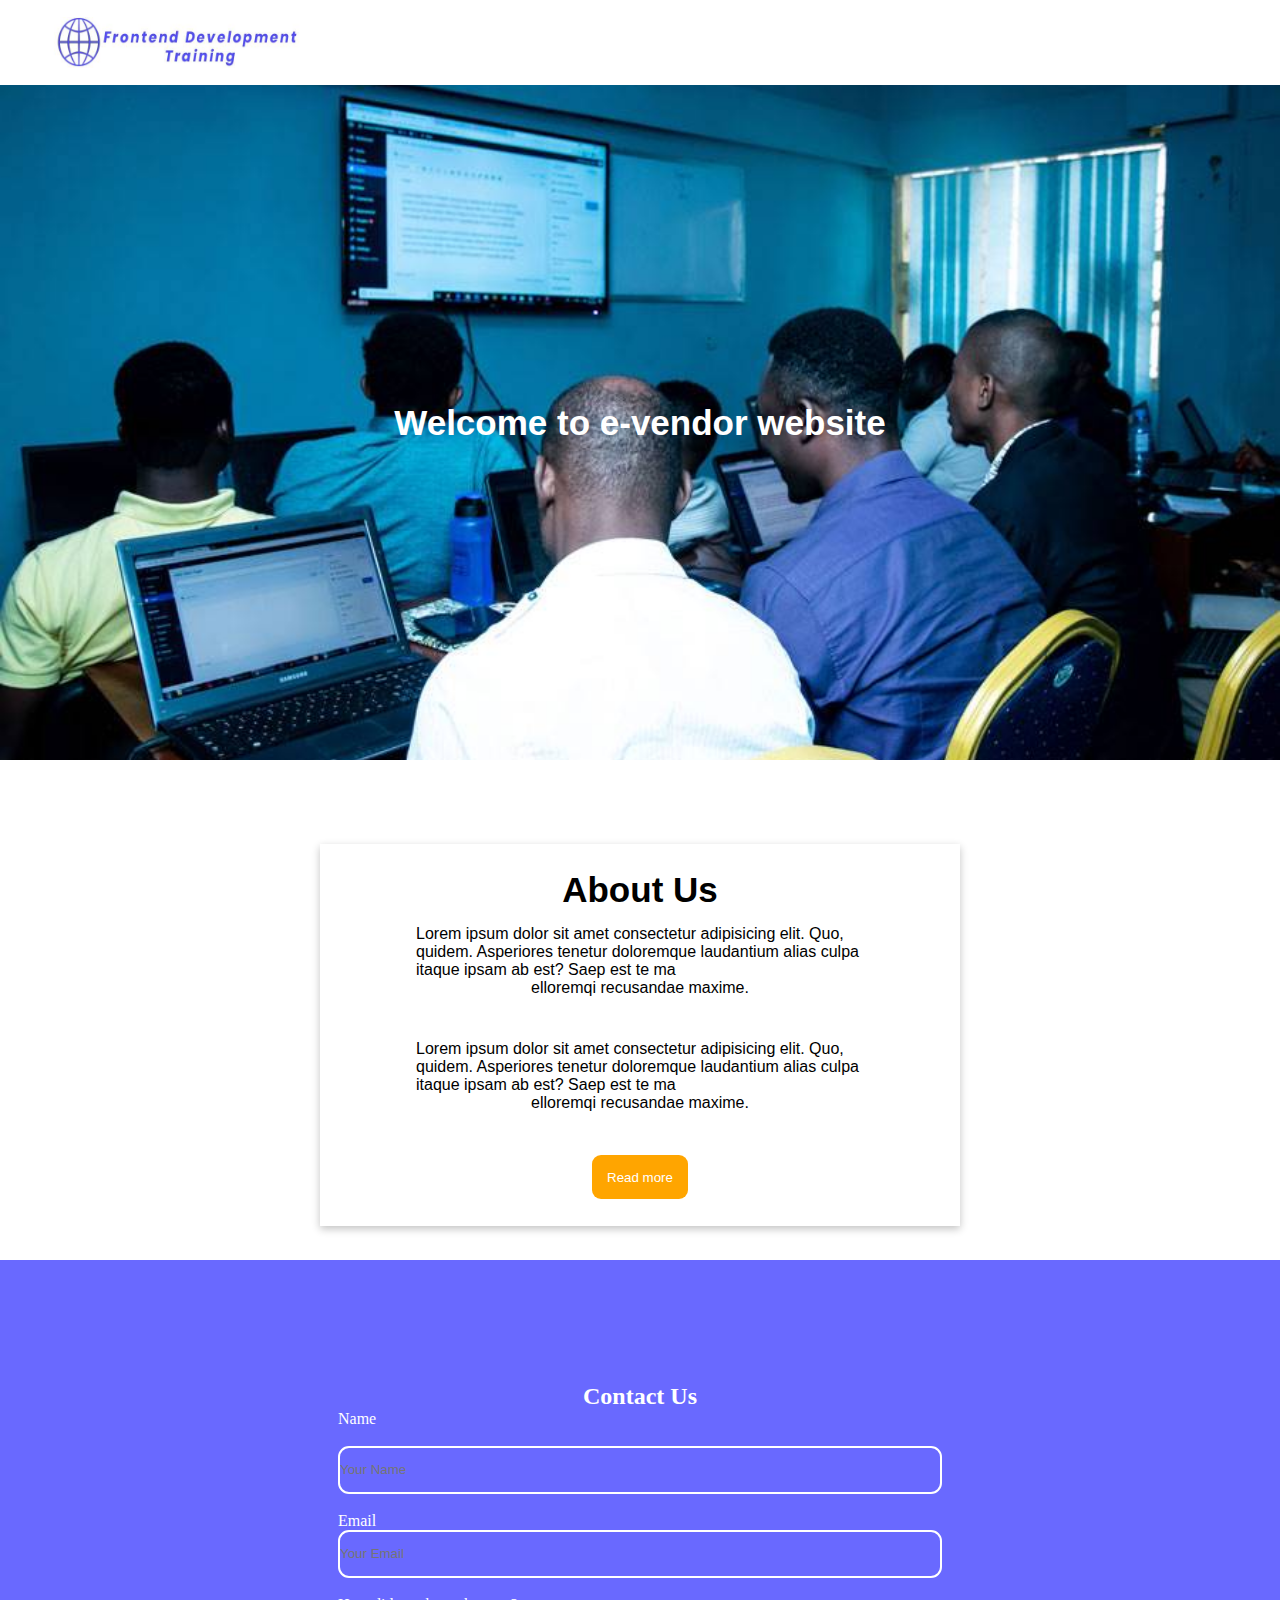
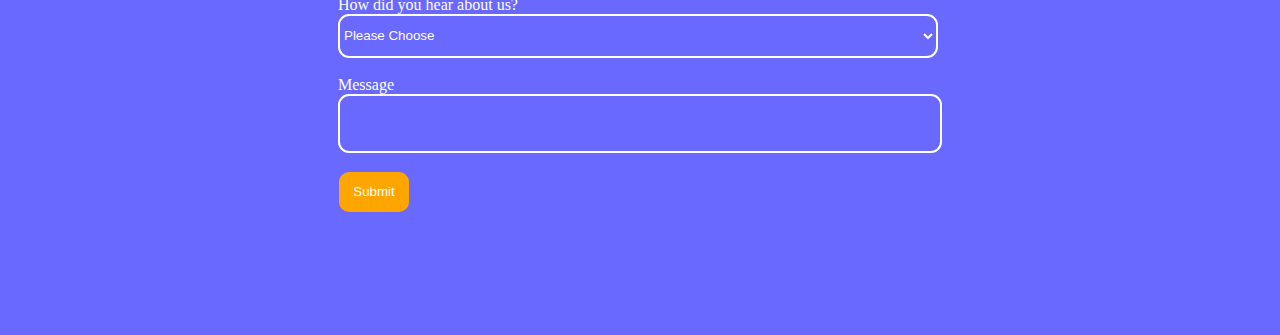
<file: index.html>
<!DOCTYPE html>
<html>
    <head>
        <meta charset="utf-8"/>
        <title>SECOND ASSIGNMENT</title>
        <link rel="stylesheet" href="./index.css">
    </head>
    <body>
        <section>
            <header>
                <img src="./IMAGES/trainingimage.jpg" alt="logo">
            </header>
            <div class="firsthold">
              <h2>Welcome to e-vendor website</h2>
            </div>
            <div class="textholder">
                <div class="hold">
                    <h2>About Us</h2>
                   <div class="divver">
                    Lorem ipsum dolor sit amet consectetur adipisicing elit. Quo,
                    quidem. Asperiores tenetur doloremque laudantium alias  culpa itaque ipsam ab est? Saep est te ma
                   <p style="text-align: center;"> elloremqi recusandae maxime.
                   </div>
                   <div class="divver">
                    Lorem ipsum dolor sit amet consectetur adipisicing elit. Quo,
                    quidem. Asperiores tenetur doloremque laudantium alias  culpa itaque ipsam ab est? Saep est te ma
                   <p style="text-align: center;" >elloremqi recusandae maxime.
                   </div>
                   <button>Read more</button>
                </div>
            </div>
            <div class="secondpart">
                <div class="holding">
                    <h2>Contact Us</h2>
                    <form>
                        <label for="name">Name</label><br>
                        <br><input type="name" placeholder="Your Name" class="inp">
                        <br>
                        <br>
                        <label for="email">Email</label><br>
                        <input type="email" placeholder="Your Email" class="inp">
                        <br>
                        <br>
                        <label for="text">How did you hear about us?</label><br>
                        <select class="inp">
                          <option>Please Choose</option>
                          <option>Facebook</option>
                          <option>Twitter</option>
                          <option>Instagram</option>
                          <option>LinkedIn</option>
                        </select>
                        <br>
                        <br>
                        <label for="text">Message</label><br>
                        <input type="message" class="inpu">
                        <br>
                        <br>
                        <button>Submit</button>
                    </form>
                </div> 
            </div>
        </section>
    </body>
</html>
</file>
<file: index.css>
*{
    margin:0;
    padding:0;
}
section{
    background-color: white;
    width:100%;
    height:100%;
}
header{
    /* background-color:brown; */
    width:100%;
    height:85px;
    display: flex;
    align-items: center;

}
header>img{
    width:22%;
    height:60%;
    margin-left:35px
}
.firsthold{
    width:100%;
    height:75vh;
    background-image:url(./IMAGES/peopleseated.jpg);
    background-repeat:no-repeat;
    background-size:cover;
    background-position:center;
    display: flex;
    justify-content:center;
    align-items:center
}
.firsthold>h2{
    font-size:35px;
    font-weight:115px;
    color:white;
    font-family:'Segoe UI', Tahoma, Geneva, Verdana, sans-serif
}
.textholder{
    width:100%;
    height:50vh;
    display: flex;
    justify-content: center;
    align-items:center;
    border-radius:10px;
    margin-top: 50px;

}
.hold{
    width:50%;
    height:85%;
    background-color: white;
    box-shadow: rgba(0, 0, 0, 0.24) 0px 3px 8px;
    display: flex;
    justify-content: center;
    align-items: center;
    flex-direction:column;
    font-family:'Gill Sans', 'Gill Sans MT', Calibri, 'Trebuchet MS', sans-serif
}
.hold>h2{
    font-size:35px;
    font-weight:115px;
    margin-bottom:15px
}
.divver{
    width:70%;
    height:30%
}
button{
    width:15%;
    height:11.5%;
    background-color: orange;
    color:white;
    border:none;
    border-radius:9px;
    margin:1px
}
.secondpart{
    width:100%;
    height:75vh;
    background-color: rgba(0, 0, 255, 0.59);
    display: flex;
    justify-content: center;
    align-items: center;
}
.holding{
    width:60%;
    height:70%;
    /* background-color: pink; */
    display: flex;
    justify-content: center;
    align-items: center;
    flex-direction:column
}
.inp{
    width:600px;
    height:44px;
    border-radius: 11px;
    border:2px solid white;
    background-color:transparent;
    color:white;
}
.inpu{
    width:600px;
    height:55px;
    border-radius:11px;
    border:2px solid white;
    background-color:transparent;
}
label{
    color:white;
    font-weight:500px;
}
.holding>h2{
    color:white
}
.holding>form>button{
    height:40px;
    width:70px;
    border-radius:10px
}
</file>
